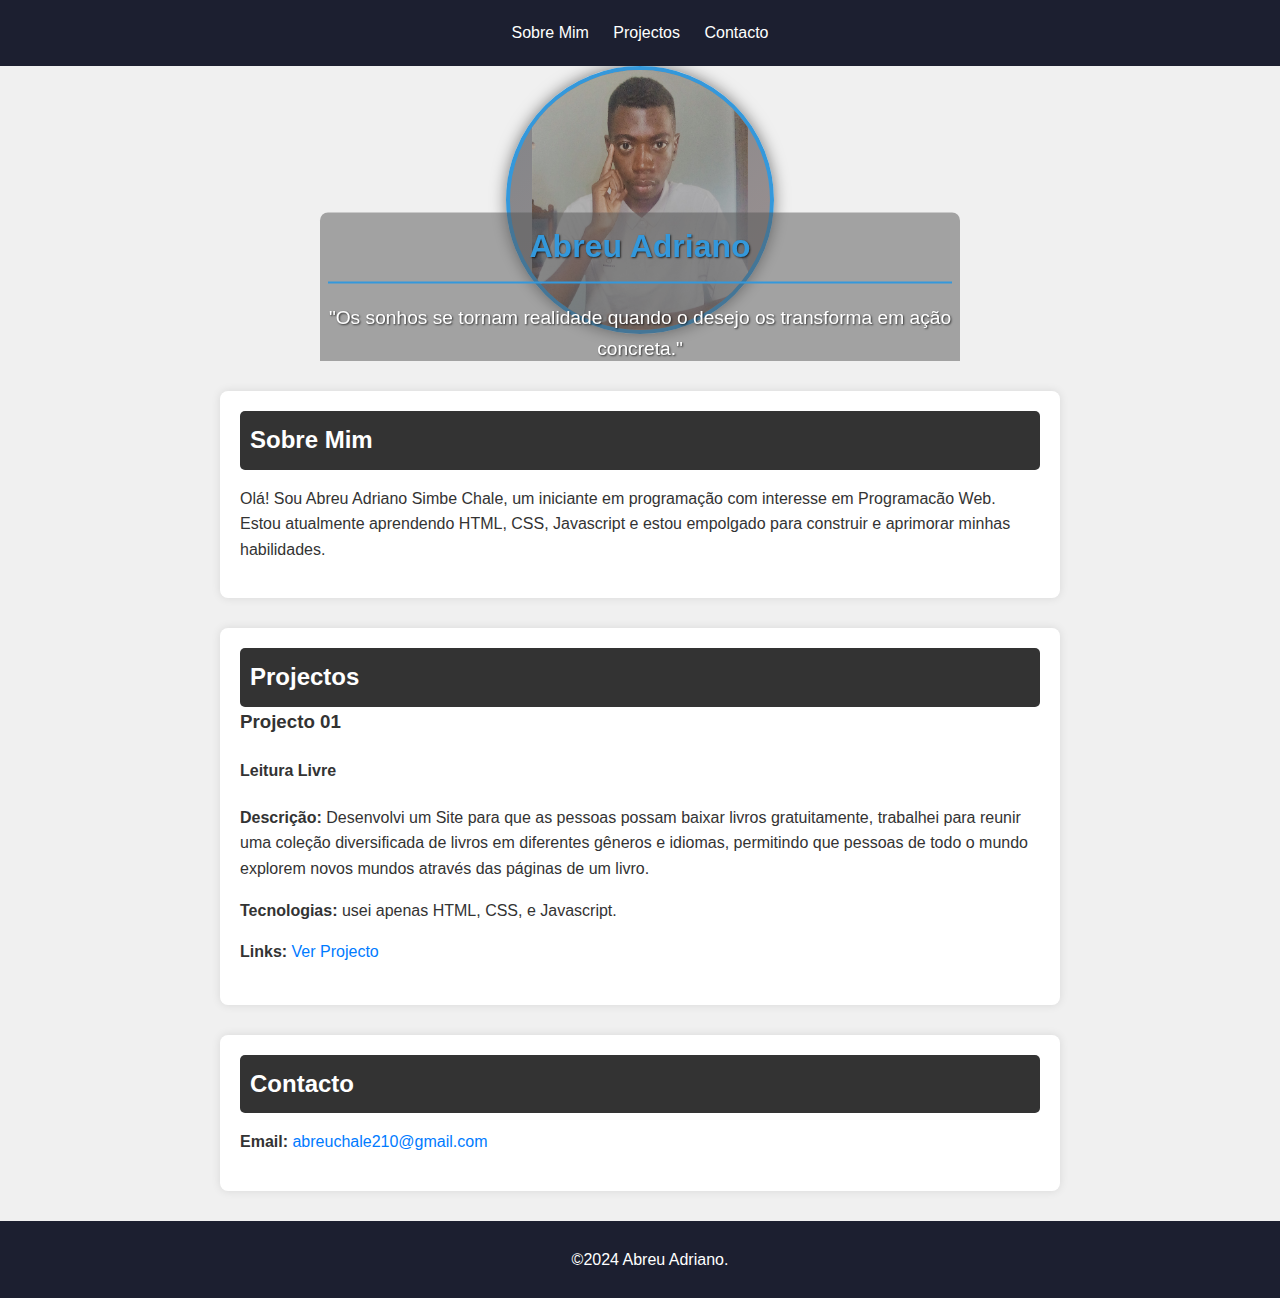
<file: index.html>
<!DOCTYPE html>
<html lang="pt-BR">
<head>
    <meta charset="UTF-8">
    <meta name="viewport" content="width=device-width, initial-scale=1.0">
    <link rel="stylesheet" href="css/style.css">
    <title>Portfólio de Abreu</title>
</head>
<body>
    <nav>
        <a href="sobrem.html">Sobre Mim</a>
        <a href="projetos.html">Projectos</a>
        <a href="contactos.html">Contacto</a>
    </nav>

    <header>
        <img src="img/per.jpg" class="header-img">
        <div class="header-text">
            <h1>Abreu Adriano</h1>
            <p>"Os sonhos se tornam realidade 
                quando o desejo os transforma em ação 
                concreta."</p>
        </div>
    </header>
    <main>
        <div class="container">
        <section id="about">
            <h2>Sobre Mim</h2>
            <p>Olá! Sou Abreu Adriano Simbe Chale, um iniciante em programação com interesse em Programacão Web. Estou atualmente aprendendo HTML, CSS, Javascript e estou empolgado para construir e aprimorar minhas habilidades.</p>
        </section>
        
        <section id="projects">
            <h2>Projectos</h2>
            <div class="project">
                <h3>Projecto 01</h3>
                <h4>Leitura Livre</h4>
                <p><strong>Descrição:</strong> Desenvolvi um Site para que as pessoas possam baixar livros gratuitamente, trabalhei para reunir uma coleção diversificada de livros em diferentes gêneros e idiomas, permitindo que pessoas de todo o mundo explorem novos mundos através das páginas de um livro.</p>
                <p><strong>Tecnologias:</strong> usei apenas HTML, CSS, e Javascript.</p>
                <p><strong>Links:</strong> <a href="abr02h.github.io//ll/" target="_blank">Ver Projecto</a></p>
            </div>
        </section>
        
        <section id="contact">
            <h2>Contacto</h2>
            <p><strong>Email:</strong> <a href="mailto:abreuchale210@gmail.com">abreuchale210@gmail.com</a></p>
        </section>
    </div>
    </main>
    
    <footer>
        <p>&copy;2024 Abreu Adriano.</p>
    </footer>
    
    <script>
        // Função para rolagem suave
        document.querySelectorAll('a[href^="#"]').forEach(anchor => {
            anchor.addEventListener('click', function (e) {
                e.preventDefault();
                document.querySelector(this.getAttribute('href')).scrollIntoView({
                    behavior: 'smooth'
                });
            });
        });
    </script>
</body>
</html>
</file>
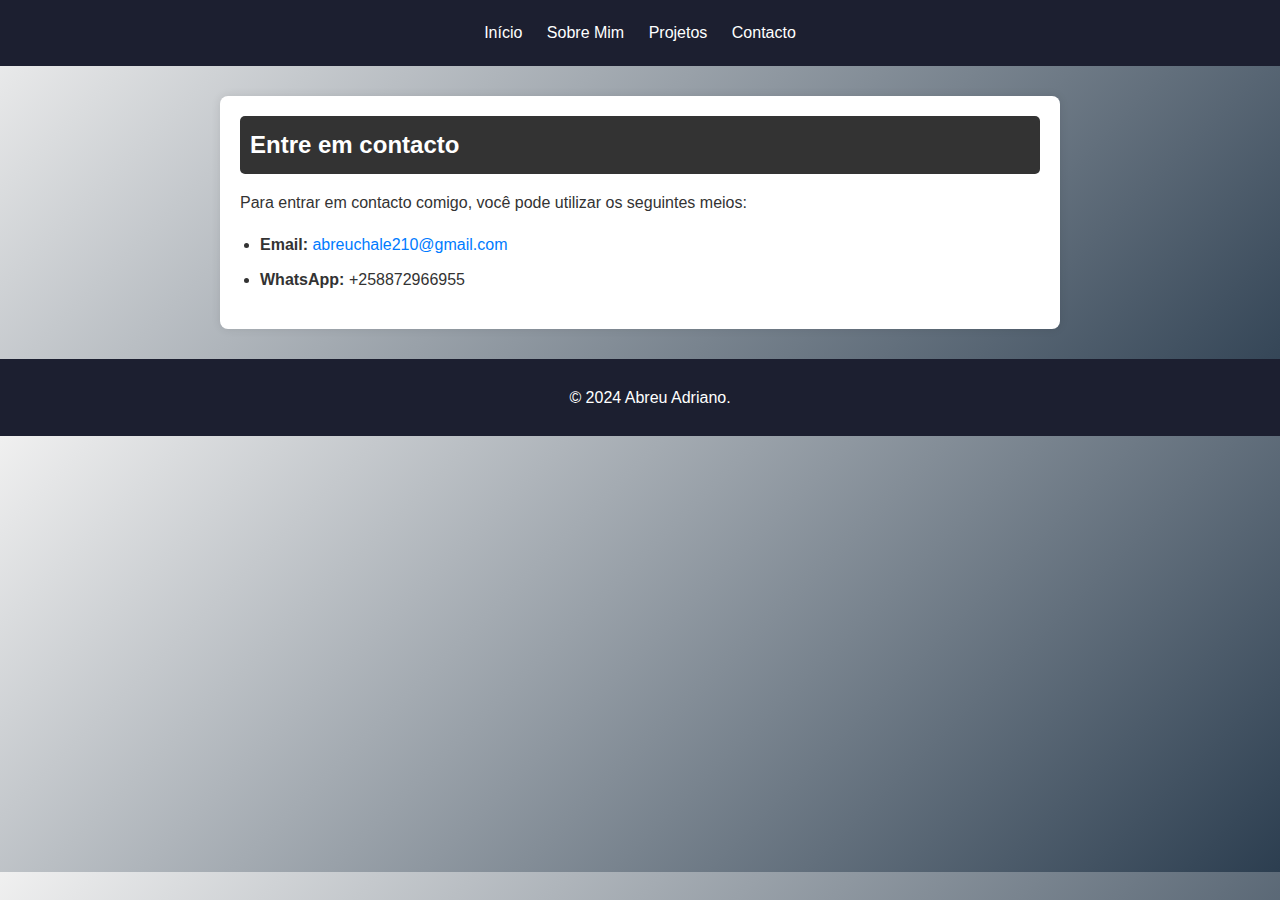
<file: contactos.html>
<!DOCTYPE html>
<html lang="pt-BR">
<head>
    <meta charset="UTF-8">
    <meta name="viewport" content="width=device-width, initial-scale=1.0">
    <title>Contacto - Portfólio de Abreu</title>
    <link rel="stylesheet" href="css/style.css">
    <style>
        body {    
            margin: 0;
            padding: 0;
            background: linear-gradient(135deg,  #f0f0f0, #2c3e50);

        }
        </style>
</head>
<body>
    <!-- Navegação -->
    <nav>
        <a href="index.html">Início</a>
        <a href="sobrem.html">Sobre Mim</a>
        <a href="projetos.html">Projetos</a>
        <a href="contactos.html">Contacto</a>
    </nav>

    <!-- Conteúdo Principal -->
    <main>
        <section>
            <h2>Entre em contacto</h2>
            <p>Para entrar em contacto comigo, você pode utilizar os seguintes meios:</p>
            <ul>
                <li><strong>Email:</strong> <a href="mailto:abreuchale210@gmail.com">abreuchale210@gmail.com</a></li>
                <li><strong>WhatsApp:</strong> +258872966955</li>
            </ul>
        </section>
    </main>

    <!-- Rodapé -->
    <footer>
        <p>&copy; 2024 Abreu Adriano.</p>
    </footer>
 </body
</html>
</file>
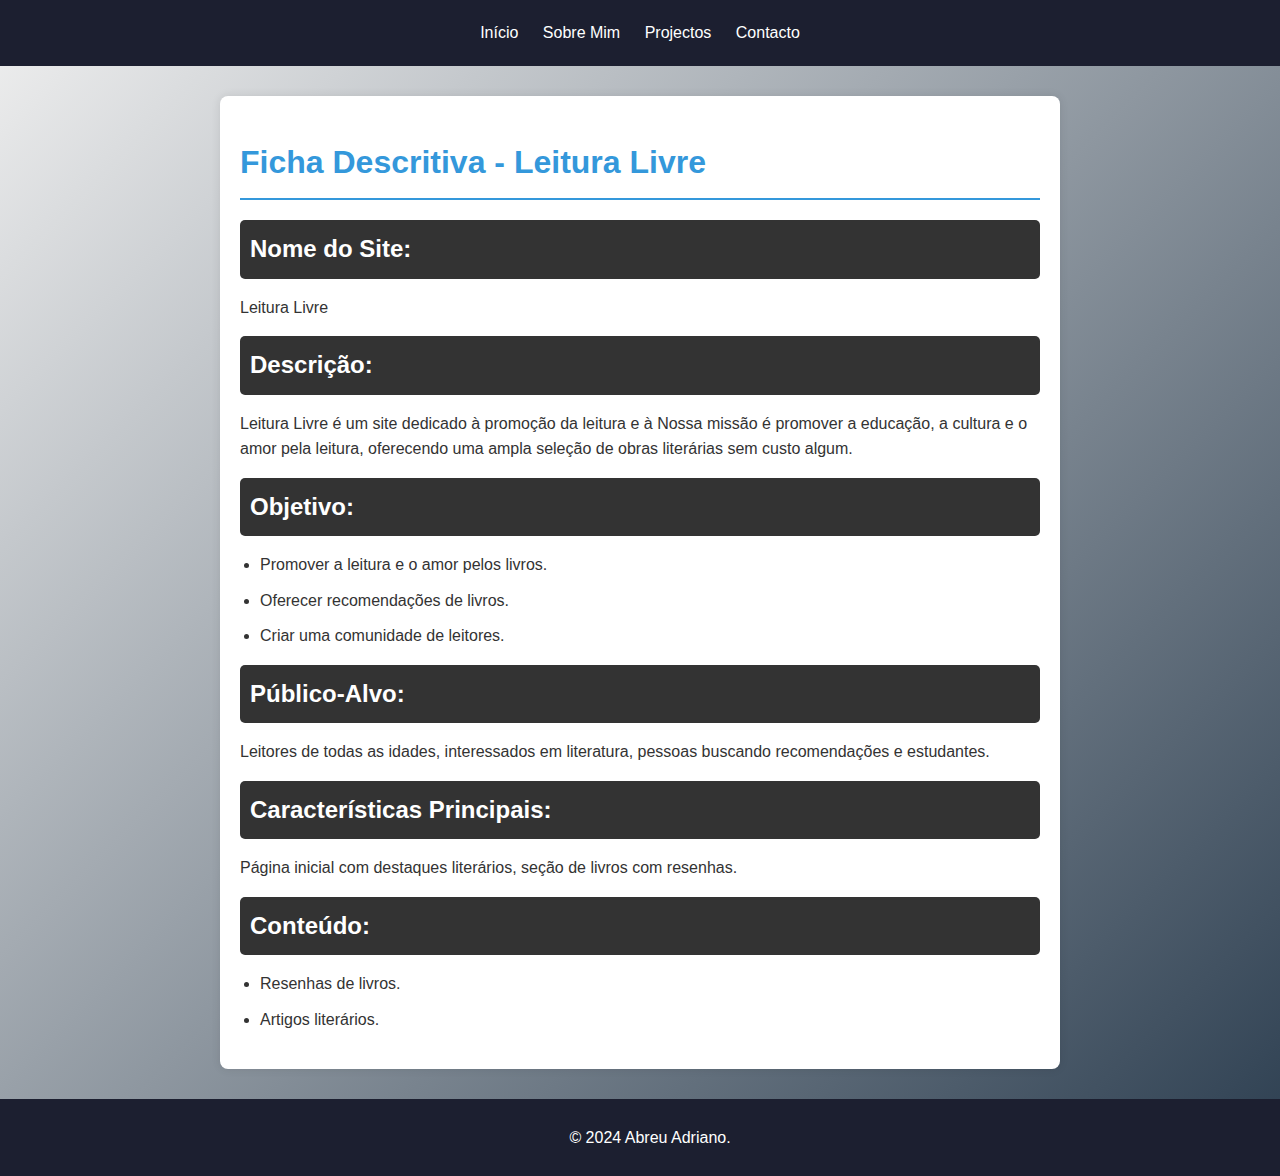
<file: projetos.html>
<!DOCTYPE html>
<html lang="pt-BR">
<head>
    <meta charset="UTF-8">
    <meta name="viewport" content="width=device-width, initial-scale=1.0">
    <title>Projetos - Portfólio de Abreu</title>
    <link rel="stylesheet" href="css/style.css">
    <style>
        body {    
            margin: 0;
            padding: 0;
            background: linear-gradient(135deg,  #f0f0f0, #2c3e50);

        }
        </style>
</head>
<body>
    <!-- Navegação -->
    <nav>
        <a href="index.html">Início</a>
        <a href="sobrem.html">Sobre Mim</a>
        <a href="projetos.html">Projectos</a>
        <a href="contactos.html">Contacto</a>
    </nav>

    <!-- Conteúdo Principal -->
   <section>
    <div class="container">
        <h1>Ficha Descritiva - Leitura Livre</h1>

        <div class="section">
            <h2>Nome do Site:</h2>
            <p>Leitura Livre</p>
        </div>

        <div class="section">
            <h2>Descrição:</h2>
            <p>Leitura Livre é um site dedicado à promoção da leitura e à Nossa missão é promover a educação, a cultura e o amor pela leitura, oferecendo uma ampla seleção de obras literárias sem custo algum.</p>
        </div>

        <div class="section">
            <h2>Objetivo:</h2>
            <ul>
                <li>Promover a leitura e o amor pelos livros.</li>
                <li>Oferecer recomendações de livros.</li>
                <li>Criar uma comunidade de leitores.</li>
            </ul>
        </div>

        <div class="section">
            <h2>Público-Alvo:</h2>
            <p>Leitores de todas as idades, interessados em literatura, pessoas buscando recomendações e estudantes.</p>
        </div>

        <div class="section">
            <h2>Características Principais:</h2>
            <p>Página inicial com destaques literários, seção de livros com resenhas.</p>
        </div>

        <div class="section">
            <h2>Conteúdo:</h2>
            <ul>
                <li>Resenhas de livros.</li>
                <li>Artigos literários.</li>
            </ul>
        </div>
    </div>
</section>
            <!-- Adicione mais projetos conforme necessário -->
    <!-- Rodapé -->
    <footer>
        <p>&copy; 2024 Abreu Adriano.</p>
    </footer>
</body>
</html>
</file>
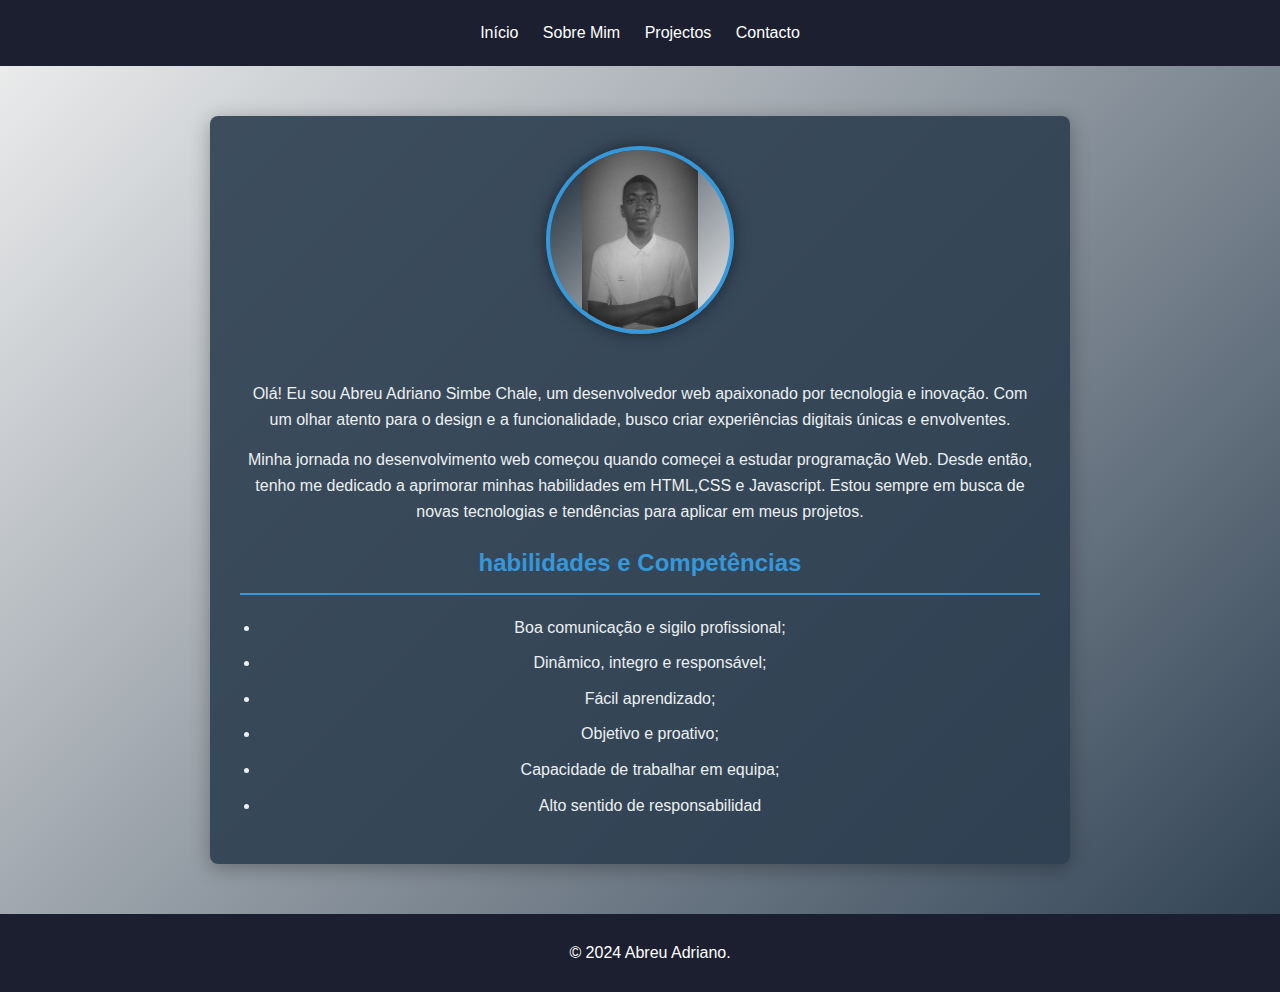
<file: sobrem.html>
<!DOCTYPE html>
<html lang="pt-BR">
<head>
    <meta charset="UTF-8">
    <meta name="viewport" content="width=device-width, initial-scale=1.0">
    <title>Sobre Mim - Portfólio de Abreu</title>
    <link rel="stylesheet" href="css/style.css">
    <style>
        body {
            font-family: 'Roboto', sans-serif;
            margin: 0;
            padding: 0;
            background: linear-gradient(135deg,  #f0f0f0, #2c3e50);
            color: #ecf0f1;
        }
        .container {
            max-width: 800px;
            margin: 50px auto;
            padding: 30px;
            background: rgba(44, 62, 80, 0.9);
            border-radius: 8px;
            box-shadow: 0 4px 20px rgba(0, 0, 0, 0.3);
            text-align: center;
        }
        h1 {
            font-size: 1.5em;
            margin-bottom: 20px;
            color: #3498db;
        }
        .profile-img {
            width: 180px;
            height: 180px;
            border-radius: 50%;
            margin: 0 auto 20px;
            object-fit:scale-down;
            border: 4px solid #3498db;
            box-shadow: 0 0 15px rgba(0, 0, 0, 0.5);
            background: linear-gradient(135deg,   #142331, #f0f0f0);
        }
        .bio {
            margin: 20px 0;
            line-height: 1.8;
        }
        .bio p {
            margin: 0 0 15px;
        }
       
    </style>
</head>
<body>
    <!-- Navegação -->
    <nav>
        <a href="index.html">Início</a>
        <a href="sobrem.html">Sobre Mim</a>
        <a href="projetos.html">Projectos</a>
        <a href="contactos.html">Contacto</a>
    </nav>
    <!-- Cabeçalho -->
 
    <div class="container">
        <img src="img/pe.jpg" alt="Minha Foto" class="profile-img">
        <div class="bio">
            <p>Olá! Eu sou Abreu Adriano Simbe Chale, um desenvolvedor web apaixonado por tecnologia e inovação. Com um olhar atento para o design e a funcionalidade, busco criar experiências digitais únicas e envolventes.</p>
            <p>Minha jornada no desenvolvimento web começou quando começei a estudar programação Web. Desde então, tenho me dedicado a aprimorar minhas habilidades em HTML,CSS e Javascript. Estou sempre em busca de novas tecnologias e tendências para aplicar em meus projetos.</p>
        </div>
            <h1>habilidades e Competências</h1>
            <ul>
                <li>Boa comunicação e sigilo profissional;</li>
                <li>Dinâmico, integro e responsável;</li>
                <li> Fácil aprendizado;</li>
                <li> Objetivo e proativo;</li>
                <li> Capacidade de trabalhar em equipa;</li>
                <li>Alto sentido de responsabilidad</li>
            </ul>
        </section>
    </div>
    </main>
    <!-- Rodapé -->
    <footer>
        <p>&copy; 2024 Abreu Adriano.</p>
    </footer>
</body>
</html>
</file>
<file: css/style.css>
/* Estilos Gerais */
body {
    font-family: Arial, sans-serif;
    margin: 0;
    padding: 0;
    color: #333;
    background: #f0f0f0;
    line-height: 1.6;
}

header {
    position: relative;
    text-align: center;
    color: #fff;
    overflow: hidden;
}


h1 {
    color: #3498db;
    border-bottom: 2px solid #3498db;
    padding-bottom: 10px;
    margin-bottom: 20px;
}
h2 {
    color: #3498db;
    margin-bottom: 10px;
}
p {
    line-height: 1.6;
}
ul {
    padding-left: 20px;
}
ul li {
    margin-bottom: 10px;
}
.header-img {
        width: 260px;
        height: 260px;
        border-radius: 50%;
        margin: 0 auto 20px;
        object-fit:scale-down;
        border: 4px solid #3498db;
        box-shadow: 0 0 15px rgba(0, 0, 0, 0.5);
        background: linear-gradient(135deg,   #828488, #9b9191);
    }

.header-text {
    position: absolute;
    top: 80%;
    left: 50%;
    transform: translate(-50%, -50%);
    color: #fff;
    text-shadow: 1px 1px 2px rgba(0, 0, 0, 0.7);
    padding: 8px;
    background: rgba(83, 83, 83, 0.5);
    border-radius: 8px;
}
.header-text h1 {
    margin: 0;
    font-size: 2em;
}

.header-text p {
    font-size: 1.2em;
    font-family:'Gill Sans', 'Gill Sans MT', Calibri, 'Trebuchet MS', sans-serif;
}


section {
    max-width: 800px;
    margin: 30px auto;
    padding: 20px;
    background: #fff;
    border-radius: 8px;
    box-shadow: 0 0 10px rgba(0,0,0,0.1);
}

h2 {
    background: #333;
    color: #fff;
    padding: 10px;
    border-radius: 5px;
    margin: 0;
}

.project {
    margin-bottom: 20px;
}

.project h3 {
    margin: 0 0 10px;
}

a {
    color: #007BFF;
    text-decoration: none;
}

a:hover {
    text-decoration: underline;
}
footer {
    background: #1c1f30;
    color: #fff;
    text-align: center;
    padding: 10px;
    position: relative;
    bottom: 0;
    width: 100%;
}

/* Navegação */
nav {
    background: #1c1f30;
    color: #fff;
    padding: 10px;
    text-align: center;
    position: sticky;
    top: 0;
}

nav a {
    color: #fff;
    text-decoration: none;
    padding: 10px;
    display: inline-block;
}

nav a:hover {
    background: #555;
    text-decoration: none;
    text-transform: uppercase;
}

/* Media Queries */
@media (max-width: 768px) {
    .header-text {
        top: 40%;
        padding: 15px;
    }

    .header-text h1 {
        font-size: 2.5em;
    }

    .header-text p {
        font-size: 1em;
    }

    section {
        padding: 15px;
    }

    h2 {
        font-size: 1.5em;
    }

    .project h3 {
        font-size: 1.2em;
    }
}

@media (max-width: 480px) {
    .header-text {
        top: 19%;
        padding: 7px;
    }

    .header-text h1 {
        font-size: 1.8em;
    }

    .header-text p {
        font-size: 0.9em;
    }

    section {
        padding: 10px;
    }

    h2 {
        font-size: 1.2em;
    }

    .project h3 {
        font-size: 1em;
    }
}
</file>
